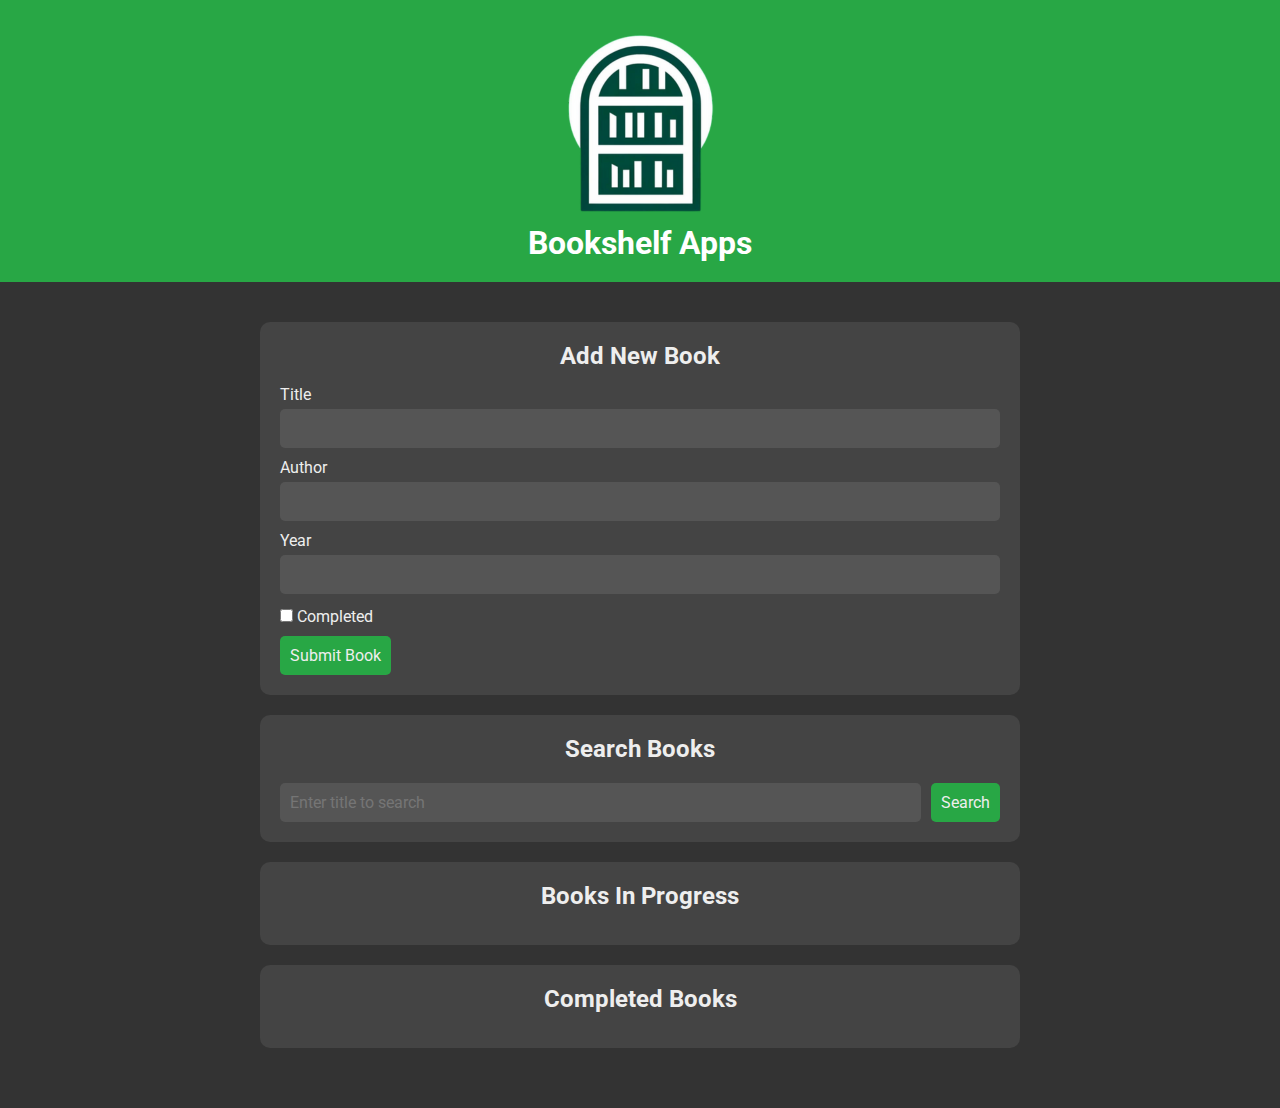
<file: bookshelf-app/index.html>
<!DOCTYPE html>
<html lang="en">
  <head>
    <meta charset="UTF-8" />
    <meta name="viewport" content="width=device-width, initial-scale=1.0" />
    <title>Bookshelf Apps</title>
    <link
      href="https://fonts.googleapis.com/css2?family=Roboto:wght@400;500;700&display=swap"
      rel="stylesheet"
    />
    <link rel="stylesheet" href="css/styles.css" />
  </head>
  <body>
    <header class="head_bar">
      <img src="assets/logo.png" alt="Bookshelf Logo" class="logo" />
      <h1>Bookshelf Apps</h1>
    </header>
    <main>
      <section class="input_section">
        <h2>Add New Book</h2>
        <form id="inputBook" class="input-full">
          <div class="input">
            <label for="inputBookTitle">Title</label>
            <input id="inputBookTitle" type="text" required />
          </div>
          <div class="input">
            <label for="inputBookAuthor">Author</label>
            <input id="inputBookAuthor" type="text" required />
          </div>
          <div class="input">
            <label for="inputBookYear">Year</label>
            <input id="inputBookYear" type="number" required />
          </div>
          <div class="input_inline">
            <label class="checkbox-label">
              <input type="checkbox" id="inputBookIsComplete" />
              Completed
            </label>
          </div>
          <button type="submit">Submit Book</button>
        </form>
      </section>

      <section class="search_section">
        <h2>Search Books</h2>
        <form id="searchBook" class="search-box">
          <input
            id="searchBookTitle"
            type="text"
            placeholder="Enter title to search"
          />
          <button type="submit">Search</button>
        </form>
      </section>

      <section class="book_shelf" id="incompleteBookshelfList">
        <h2>Books In Progress</h2>
      </section>

      <section class="book_shelf" id="completeBookshelfList">
        <h2>Completed Books</h2>
      </section>
    </main>

    <div id="editDialog" class="edit-dialog" style="display: none">
      <div class="edit-dialog-content">
        <div class="edit-dialog-header">
          <span class="edit-dialog-close">&times;</span>
          <h2>Edit Book</h2>
        </div>
        <div class="edit-dialog-body">
          <form id="editBookForm">
            <label for="editTitle">Title:</label>
            <input type="text" id="editTitle" name="title" required />
            <label for="editAuthor">Author:</label>
            <input type="text" id="editAuthor" name="author" required />
            <label for="editYear">Year:</label>
            <input type="number" id="editYear" name="year" required />

            <button type="submit">Update</button>
          </form>
        </div>
      </div>
    </div>

    <script src="js/scripts.js"></script>
  </body>
</html>
</file>
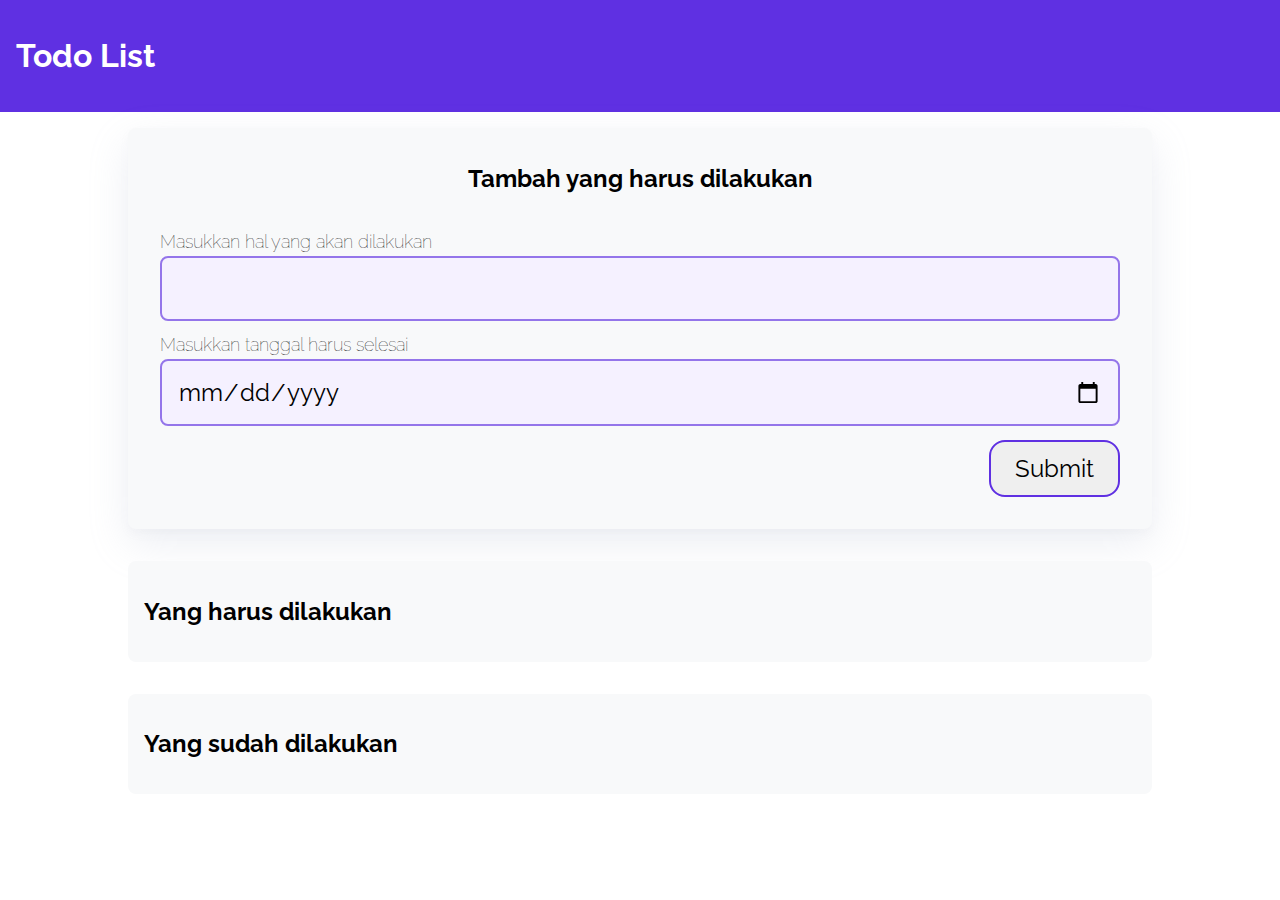
<file: todoapps/index.html>
<!DOCTYPE html>
<html lang="en">
  <head>
    <meta charset="UTF-8" />
    <meta http-equiv="X-UA-Compatible" content="IE=edge" />
    <meta name="viewport" content="width=device-width, initial-scale=1.0" />
    <title>Todo Apps</title>
    <link rel="stylesheet" href="css/style.css" />
  </head>

  <body>
    <header>
      <h1>Todo List</h1>
    </header>

    <div class="wrapper">
      <div class="container bg-white shadow" id="add-todo">
        <h2 class="container-header text-center">
          Tambah yang harus dilakukan
        </h2>
        <form class="form" action="#" id="form">
          <div class="form-group form-title">
            <label for="title">Masukkan hal yang akan dilakukan</label>
            <input type="text" id="title" name="title" required />
          </div>
          <div class="form-group form-title">
            <label for="date">Masukkan tanggal harus selesai</label>
            <input type="date" id="date" name="date" required />
          </div>
          <input
            type="submit"
            value="Submit"
            name="Submit"
            class="btn-submit"
          />
        </form>
      </div>

      <div class="container">
        <h2 class="container-header">Yang harus dilakukan</h2>
        <div class="list-item" id="todos"></div>
      </div>

      <div class="container">
        <h2 class="container-header">Yang sudah dilakukan</h2>
        <div class="list-item" id="completed-todos"></div>
      </div>
    </div>

    <script src="js/script.js" type="text/javascript"></script>
  </body>
</html>
</file>
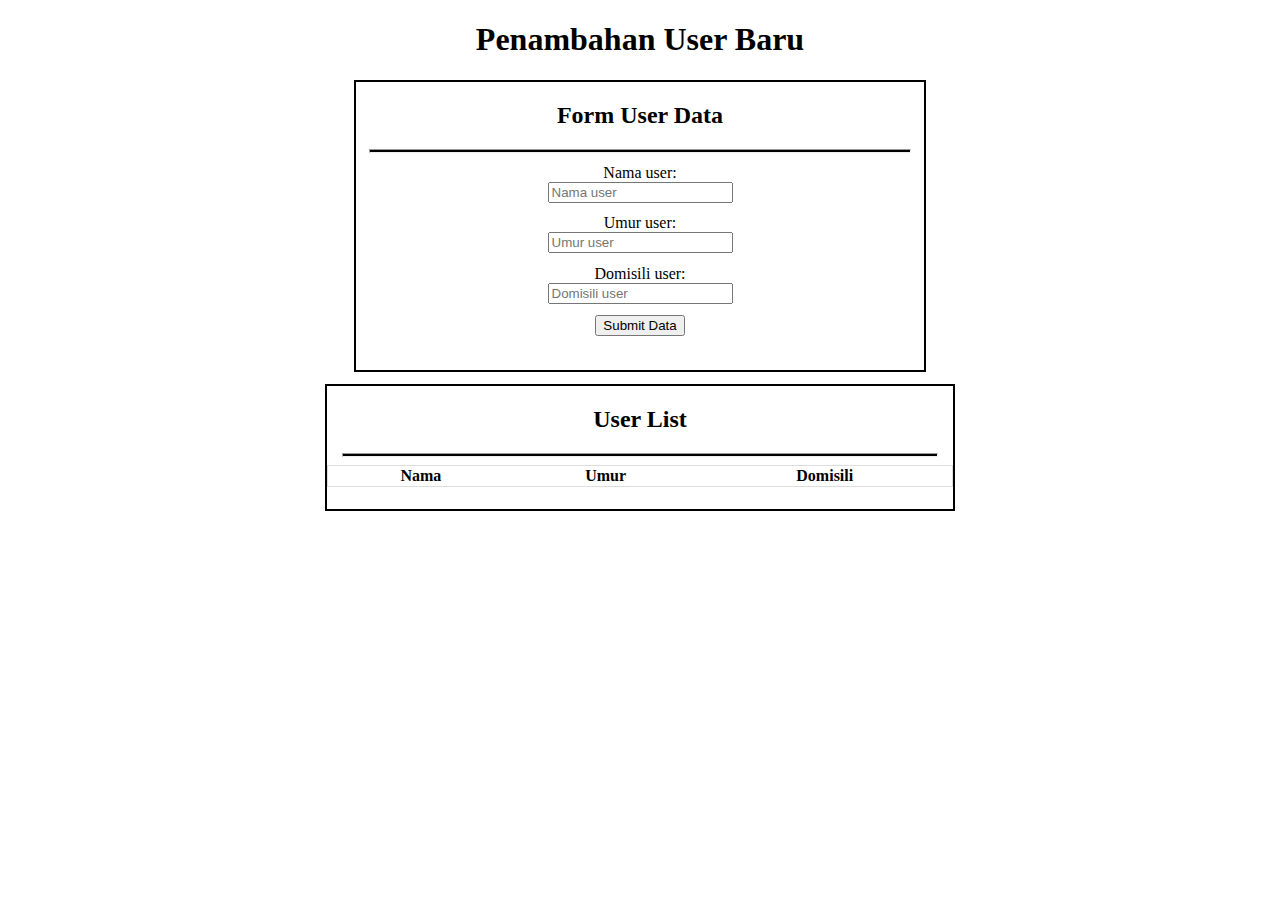
<file: Storage/JSON/index.html>
<!DOCTYPE html>
<html>
  <head>
    <title>Web Storage JSON</title>
    <style>
      hr {
        height: 2px;
        color: black;
        background-color: black;
        width: 95%;
      }

      table {
        border-collapse: collapse;
        border-spacing: 0;
        width: 100%;
        border: 1px solid #ddd;
      }

      .contents {
        margin-left: 5%;
        margin-right: 5%;
      }

      .child-content {
        border: 2px solid black;
        padding-bottom: 2%;
        margin-bottom: 1%;
      }

      .form-element {
        margin: 2%;
      }

      #user-form {
        width: 50%;
        height: 40%;
      }

      #user-list {
        margin-top: 1%;
        width: 55%;
      }

      #instructions-list {
        margin-left: 1%;
        margin-right: 1%;
      }
    </style>
  </head>
  <body>
    <h1 align="center">Penambahan User Baru</h1>
    <div class="contents" align="center">
      <div class="child-content" id="user-form">
        <h2>Form User Data</h2>
        <hr />
        <form id="form-data-user">
          <div class="form-element">
            <label for="nama">Nama user:</label><br />
            <input
              id="nama"
              type="text"
              name="nama"
              placeholder="Nama user"
              value=""
              maxlength="10"
              required
            /><br />
          </div>
          <div class="form-element">
            <label for="umur">Umur user:</label><br />
            <input
              id="umur"
              type="text"
              name="umur"
              placeholder="Umur user"
              value=""
              maxlength="2"
              required
            /><br />
          </div>
          <div class="form-element">
            <label for="domisili">Domisili user:</label><br />
            <input
              id="domisili"
              type="text"
              name="domisili"
              placeholder="Domisili user"
              value=""
              maxlength="10"
              required
            /><br />
          </div>
          <div class="form-element">
            <input id="submitButton" type="submit" value="Submit Data" />
          </div>
        </form>
      </div>

      <div class="child-content" id="user-list">
        <h2>User List</h2>
        <hr />
        <table id="user-list-table">
          <thead>
            <tr>
              <th>Nama</th>
              <th>Umur</th>
              <th>Domisili</th>
            </tr>
          </thead>
          <tbody id="user-list-detail" align="center"></tbody>
        </table>
      </div>
    </div>
    <script>
      const storageKey = "STORAGE_KEY";
      const submitAction = document.getElementById("form-data-user");

      function checkForStorage() {
        return typeof Storage !== "undefined";
      }

      function putUserList(data) {
        if (checkForStorage()) {
          let userData = [];
          if (localStorage.getItem(storageKey) !== null) {
            userData = JSON.parse(localStorage.getItem(storageKey));
          }

          userData.unshift(data);
          if (userData.length > 5) {
            userData.pop();
          }

          localStorage.setItem(storageKey, JSON.stringify(userData));
        }
      }

      function getUserList() {
        if (checkForStorage()) {
          return JSON.parse(localStorage.getItem(storageKey)) || [];
        } else {
          return [];
        }
      }

      function renderUserList() {
        const userData = getUserList();
        const userList = document.querySelector("#user-list-detail");

        userList.innerHTML = "";
        for (let user of userData) {
          let row = document.createElement("tr");
          row.innerHTML = "<td>" + user.nama + "</td>";
          row.innerHTML += "<td>" + user.umur + "</td>";
          row.innerHTML += "<td>" + user.domisili + "</td>";

          userList.appendChild(row);
        }
      }

      submitAction.addEventListener("submit", function (event) {
        const inputNama = document.getElementById("nama").value;
        const inputUmur = document.getElementById("umur").value;
        const inputDomisili = document.getElementById("domisili").value;
        const newUserData = {
          nama: inputNama,
          umur: inputUmur,
          domisili: inputDomisili,
        };

        putUserList(newUserData);
        renderUserList();
      });

      window.addEventListener("load", function () {
        if (checkForStorage) {
          if (localStorage.getItem(storageKey) !== null) {
            renderUserList();
          }
        } else {
          alert("Browser yang Anda gunakan tidak mendukung Web Storage");
        }
      });
    </script>
  </body>
</html>
</file>
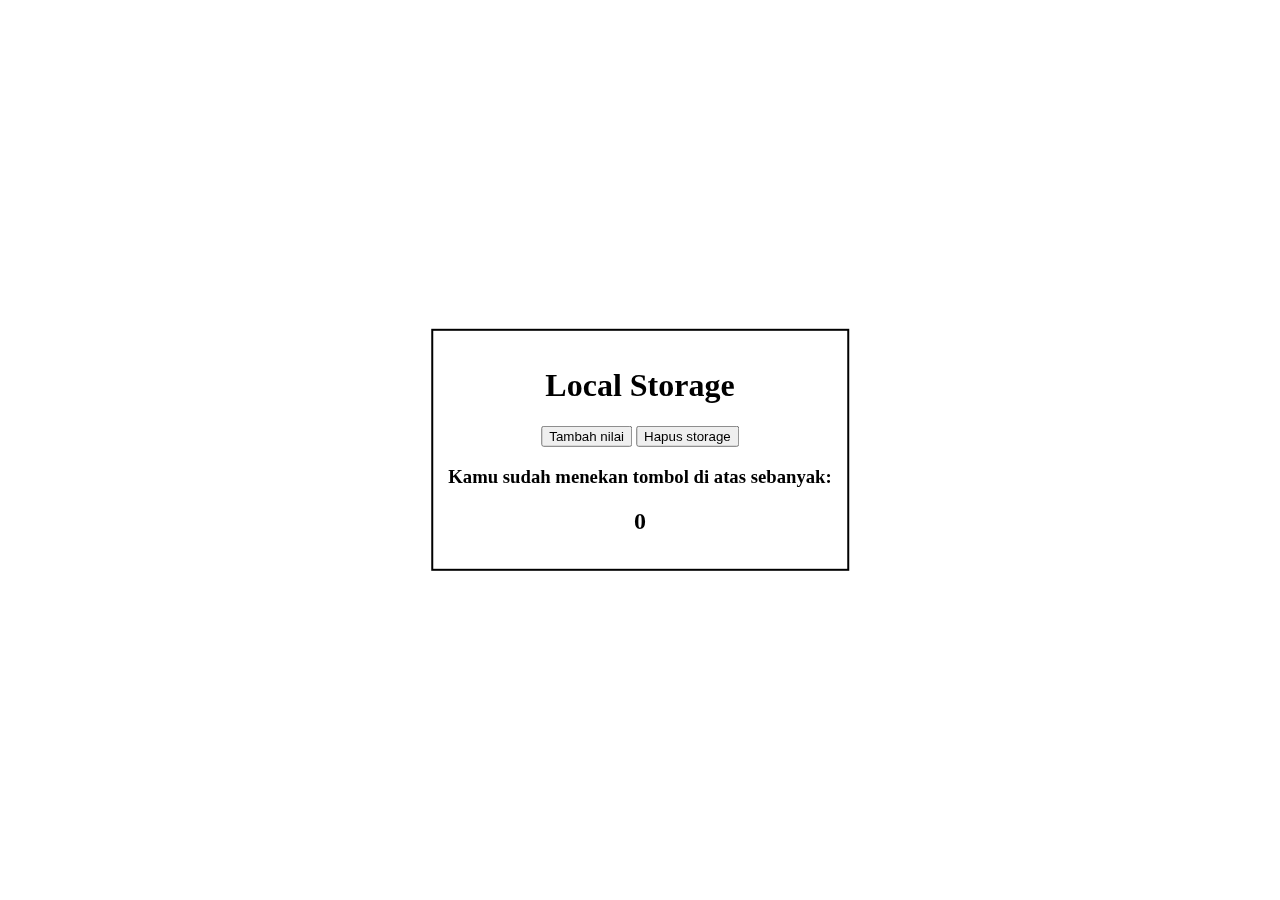
<file: Storage/localStorage/index.html>
<!DOCTYPE html>
<html lang="en">
  <head>
    <meta charset="UTF-8" />
    <meta name="viewport" content="width=device-width, initial-scale=1.0" />
    <title>Web Storage World</title>

    <link rel="stylesheet" href="styles.css" />
  </head>
  <body>
    <main class="contents" align="center">
      <h1>Local Storage</h1>

      <button id="incrementButton">Tambah nilai</button>
      <button id="clear">Hapus storage</button>

      <h3>Kamu sudah menekan tombol di atas sebanyak:</h3>
      <h2 id="count">0</h2>
    </main>

    <script src="index.js"></script>
  </body>
</html>
</file>
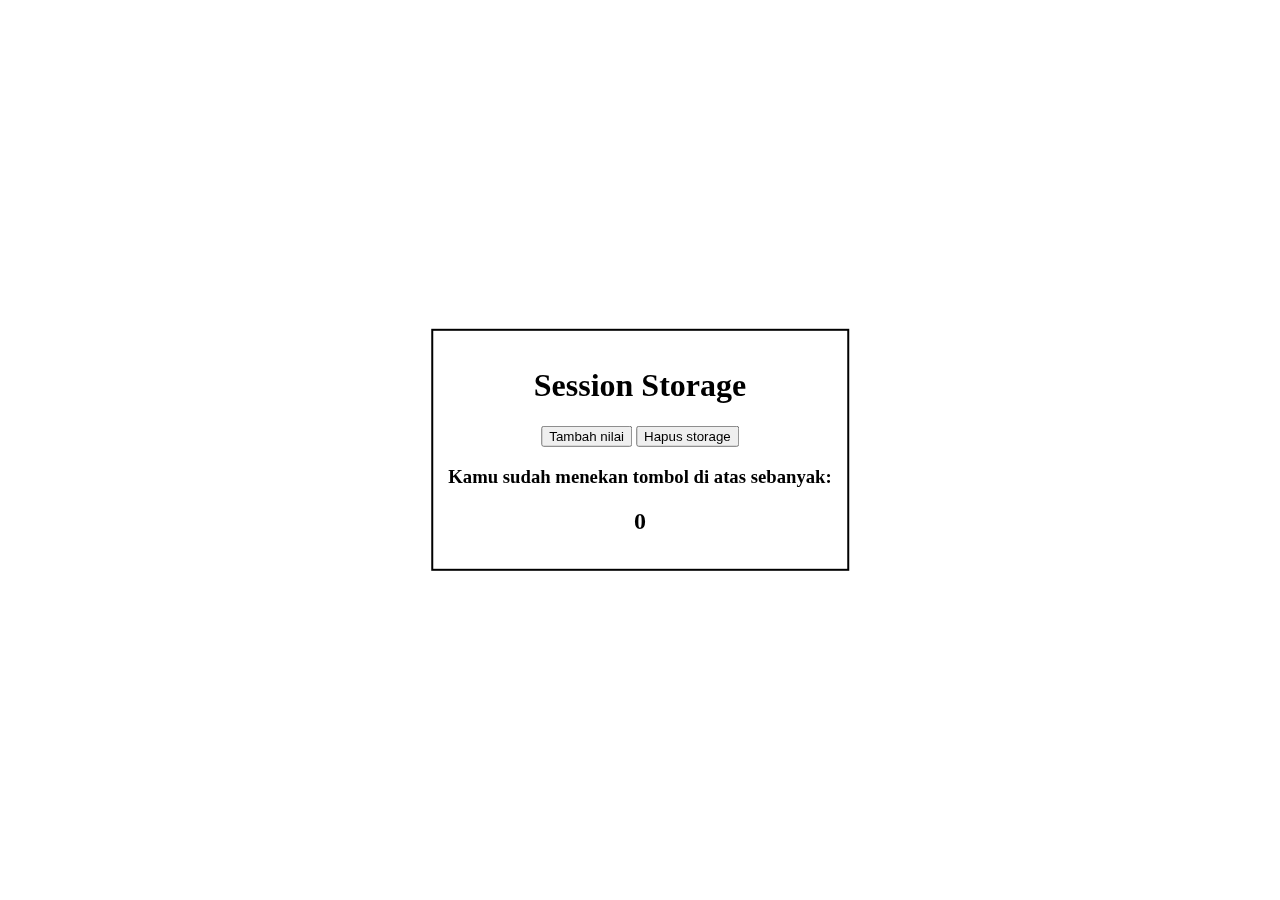
<file: Storage/sessionStorage/index.html>
<!DOCTYPE html>
<html lang="en">
  <head>
    <meta charset="UTF-8" />
    <meta name="viewport" content="width=device-width, initial-scale=1.0" />
    <title>Web Storage World</title>

    <link rel="stylesheet" href="styles.css" />
  </head>
  <body>
    <main class="contents" align="center">
      <h1>Session Storage</h1>

      <button id="incrementButton">Tambah nilai</button>
      <button id="clear">Hapus storage</button>

      <h3>Kamu sudah menekan tombol di atas sebanyak:</h3>
      <h2 id="count">0</h2>
    </main>

    <script src="index.js"></script>
  </body>
</html>
</file>
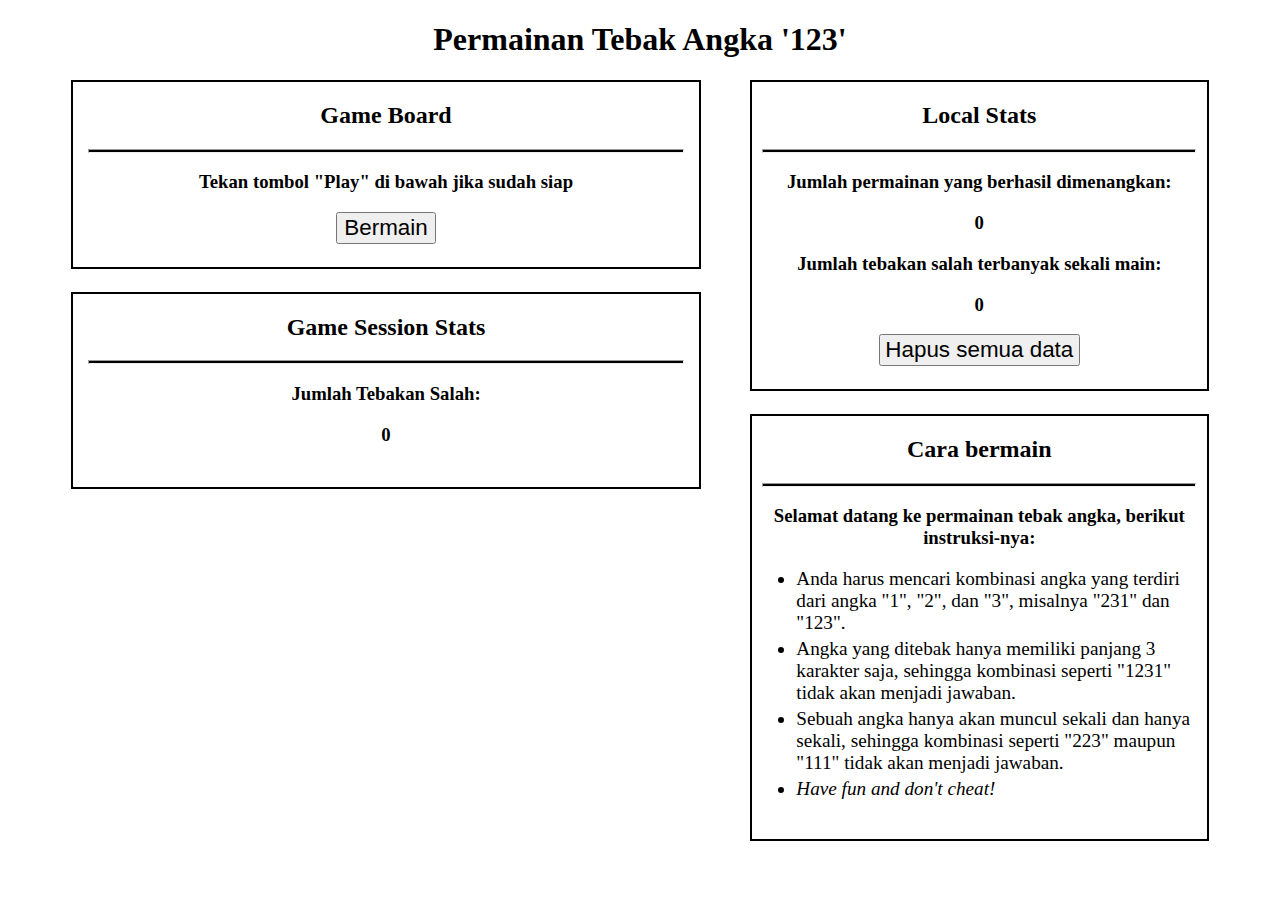
<file: Storage/tebakAngka/index.html>
<!DOCTYPE html>
<html>
  <head>
    <title>Web Storage Game</title>
    <style>
      hr {
        height: 2px;
        color: black;
        background-color: black;
        width: 95%;
      }

      li {
        margin-top: 1%;
        margin-bottom: 1%;
        font-size: 120%;
      }

      .contents {
        margin-left: 5%;
        margin-right: 5%;
      }

      .child-content {
        border: 2px solid black;
        padding-bottom: 2%;
        margin-bottom: 1%;
      }

      .button {
        padding-left: 1%;
        padding-right: 1%;
        font-size: 140%;
      }

      .answer-button {
        margin-left: 2%;
        margin-right: 2%;
        padding: 2%;
        font-size: 140%;
        width: 12%;
      }

      #total-stats {
        float: right;
        width: 40%;
        height: 50%;
      }

      #gameboard {
        float: left;
        width: 55%;
        height: 40%;
      }

      #session-stats {
        float: left;
        margin-top: 1%;
        width: 55%;
      }

      #instructions {
        float: right;
        margin-top: 1%;
        width: 40%;
      }

      #instructions-list {
        margin-left: 1%;
        margin-right: 1%;
      }
    </style>
  </head>
  <body align="center">
    <h1 align="center">Permainan Tebak Angka '123'</h1>
    <div class="contents">
      <div class="child-content" id="total-stats" align="center">
        <h2>Local Stats</h2>
        <hr />
        <div id="all-local-stats">
          <div class="local-stat-item">
            <h3>Jumlah permainan yang berhasil dimenangkan:</h3>
            <h3 id="local-total-victory-field"></h3>
          </div>
          <div class="local-stat-item">
            <h3>Jumlah tebakan salah terbanyak sekali main:</h3>
            <h3 id="local-maximum-attempt-field"></h3>
          </div>
          <button class="button" id="destroy-data-button">
            Hapus semua data
          </button>
        </div>
      </div>

      <div class="child-content" id="gameboard" align="center">
        <h2>Game Board</h2>
        <hr />
        <div id="before-game-display">
          <h3>Tekan tombol "Play" di bawah jika sudah siap</h3>
          <button class="button" id="play-button">Bermain</button>
        </div>
        <div id="during-game-display" hidden>
          <h3>Silahkan menebak angka!</h3>
          <h3>Jawaban Anda:</h3>
          <h1>
            "<u><span id="session-user-answer-field"></span></u>"
          </h1>
          <button class="answer-button" id="answer-1-button">1</button>
          <button class="answer-button" id="answer-2-button">2</button>
          <button class="answer-button" id="answer-3-button">3</button>
          <h3>
            "<span id="session-user-wrong-answer-field"></span>" bukanlah
            jawabannya...
          </h3>
          <br /><br />
        </div>
        <div id="after-game-display" hidden>
          <h3>Selamat Tebakan Anda benar!</h3>
          <h3>Jawabannya adalah:</h3>
          <h1>"<span id="session-true-answer-field"></span>"</h1>
          <h3><i></i>Refresh halaman ini untuk mencoba lagi</h3>
        </div>
      </div>

      <div class="child-content" id="session-stats" align="center">
        <h2>Game Session Stats</h2>
        <hr />
        <div id="all-session-stats">
          <div class="session-stat-item">
            <h3>Jumlah Tebakan Salah:</h3>
            <h3 id="session-user-attempts-amount-field"></h3>
          </div>
        </div>
      </div>

      <div class="child-content" id="instructions">
        <h2 align="center">Cara bermain</h2>
        <hr />
        <h3 align="center">
          Selamat datang ke permainan tebak angka, berikut instruksi-nya:
        </h3>
        <ul id="instructions-list" align="left">
          <li>
            Anda harus mencari kombinasi angka yang terdiri dari angka "1", "2",
            dan "3", misalnya "231" dan "123".
          </li>
          <li>
            Angka yang ditebak hanya memiliki panjang 3 karakter saja, sehingga
            kombinasi seperti "1231" tidak akan menjadi jawaban.
          </li>
          <li>
            Sebuah angka hanya akan muncul sekali dan hanya sekali, sehingga
            kombinasi seperti "223" maupun "111" tidak akan menjadi jawaban.
          </li>
          <li><i>Have fun and don't cheat!</i></li>
        </ul>
      </div>
    </div>

    <script>
      //inisialiasi variabel untuk menampung elemen dokumen
      const localTotalVictoryField = document.getElementById(
        "local-total-victory-field"
      );
      const localMaximumAttemptField = document.getElementById(
        "local-maximum-attempt-field"
      );
      const destroyDataButton = document.getElementById("destroy-data-button");
      const playButton = document.getElementById("play-button");
      const beforeGameDisplay = document.getElementById("before-game-display");
      const duringGameDisplay = document.getElementById("during-game-display");
      const afterGameDisplay = document.getElementById("after-game-display");
      const answerButton1 = document.getElementById("answer-1-button");
      const answerButton2 = document.getElementById("answer-2-button");
      const answerButton3 = document.getElementById("answer-3-button");
      const sessionUserAnswerField = document.getElementById(
        "session-user-answer-field"
      );
      const sessionUserWrongAnswerField = document.getElementById(
        "session-user-wrong-answer-field"
      );
      const sessionTrueAnswerField = document.getElementById(
        "session-true-answer-field"
      );
      const sessionUserAttemptsField = document.getElementById(
        "session-user-attempts-amount-field"
      );

      //inisialisasi fungsi untuk menghasilkan jawaban permainan
      function getAnswer() {
        let answer = "123".split("");
        for (let i = 0; i < answer.length; i++) {
          let j = Math.floor(Math.random() * (i + 1));
          let tmp = answer[i];
          answer[i] = answer[j];
          answer[j] = tmp;
        }
        return answer.join("");
      }

      //inisialiasi key untuk session storage
      const sessionAnswerKey = "SESSION_ANSWER";
      const sessionUserAttemptsKey = "SESSION_USER_ATTEMPTS";
      const sessionUserIsPlayingKey = "SESSION_USER_IS_PLAYING";

      //inisialisasi key untuk local storage
      const localTotalVictoryKey = "LOCAL_TOTAL_VICTORIES_PLAYED";
      const localMaximumAttemptsKey = "LOCAL_MAXIMUM_ATTEMPTS";

      window.addEventListener("load", function () {
        if (typeof Storage !== "undefined") {
          if (sessionStorage.getItem(sessionAnswerKey) === null) {
            sessionStorage.setItem(sessionAnswerKey, "");
          }
          if (sessionStorage.getItem(sessionUserAttemptsKey) === null) {
            sessionStorage.setItem(sessionUserAttemptsKey, 0);
          }
          if (sessionStorage.getItem(sessionUserIsPlayingKey) === null) {
            sessionStorage.setItem(sessionUserIsPlayingKey, false);
          }
          if (localStorage.getItem(localTotalVictoryKey) === null) {
            localStorage.setItem(localTotalVictoryKey, 0);
          }
          if (localStorage.getItem(localMaximumAttemptsKey) === null) {
            localStorage.setItem(localMaximumAttemptsKey, 0);
          }
        } else {
          alert("Browser tidak mendukung Web Storage ");
        }

        sessionUserAttemptsField.innerHTML = sessionStorage.getItem(
          sessionUserAttemptsKey
        );
        localTotalVictoryField.innerText =
          localStorage.getItem(localTotalVictoryKey);
        localMaximumAttemptField.innerText = localStorage.getItem(
          localMaximumAttemptsKey
        );

        playButton.addEventListener("click", function () {
          sessionStorage.setItem(sessionAnswerKey, getAnswer());
          sessionStorage.setItem(sessionUserAttemptsKey, 0);
          sessionStorage.setItem(sessionUserIsPlayingKey, true);
          beforeGameDisplay.hidden = true;
          duringGameDisplay.hidden = false;
        });

        answerButton1.addEventListener("click", function () {
          sessionUserAnswerField.innerHTML = "1";
          if (sessionUserAnswerField.innerText.length == 3) {
            checkAnswer(sessionUserAnswerField.innerText);
          }
        });

        answerButton2.addEventListener("click", function () {
          sessionUserAnswerField.innerHTML = "2";
          if (sessionUserAnswerField.innerText.length == 3) {
            checkAnswer(sessionUserAnswerField.innerText);
          }
        });

        answerButton3.addEventListener("click", function () {
          sessionUserAnswerField.innerHTML = "3";
          if (sessionUserAnswerField.innerText.length == 3) {
            checkAnswer(sessionUserAnswerField.innerText);
          }
        });

        function checkAnswer(userGuess) {
          const answer = sessionStorage.getItem(sessionAnswerKey);
          if (userGuess == answer) {
            duringGameDisplay.setAttribute("hidden", true);
            afterGameDisplay.removeAttribute("hidden");
            sessionTrueAnswerField.innerHTML = answer;
            updateScore();
          } else {
            const previousAttemptAmount = parseInt(
              sessionStorage.getItem(sessionUserAttemptsKey)
            );
            sessionStorage.setItem(
              sessionUserAttemptsKey,
              previousAttemptAmount + 1
            );
            sessionUserAttemptsField.innerHTML = sessionStorage.getItem(
              sessionUserAttemptsKey
            );
            sessionUserAnswerField.innerHTML = "";
            sessionUserWrongAnswerField.innerHTML = userGuess;
          }
        }

        function updateScore() {
          const sessionAttemptsValue = parseInt(
            sessionStorage.getItem(sessionUserAttemptsKey)
          );
          const localAttemptsValue = parseInt(
            localStorage.getItem(localMaximumAttemptsKey)
          );
          if (sessionAttemptsValue > localAttemptsValue) {
            localStorage.setItem(localMaximumAttemptsKey, sessionAttemptsValue);
            localMaximumAttemptField.innerHTML = sessionAttemptsValue;
          }
          const previousTotalVictoryAmount = parseInt(
            localStorage.getItem(localTotalVictoryKey)
          );
          localStorage.setItem(
            localTotalVictoryKey,
            previousTotalVictoryAmount + 1
          );
          localTotalVictoryField.innerText =
            localStorage.getItem(localTotalVictoryKey);
        }

        window.addEventListener("beforeunload", function () {
          sessionUserAnswerField.innerHTML = "";
          sessionUserWrongAnswerField.innerHTML = "";
          sessionStorage.setItem(sessionUserAttemptsKey, 0);
          sessionUserAttemptsField.innerText = sessionStorage.getItem(
            sessionUserAttemptsKey
          );
        });

        destroyDataButton.addEventListener("click", function () {
          sessionStorage.removeItem(sessionAnswerKey);
          sessionStorage.removeItem(sessionUserAttemptsKey);
          sessionStorage.removeItem(sessionUserIsPlayingKey);
          localStorage.removeItem(localTotalVictoryKey);
          localStorage.removeItem(localMaximumAttemptsKey);
          alert("Mohon meng-refresh halaman ini untuk memulai ulang permainan");
        });
      });
    </script>
  </body>
</html>
</file>
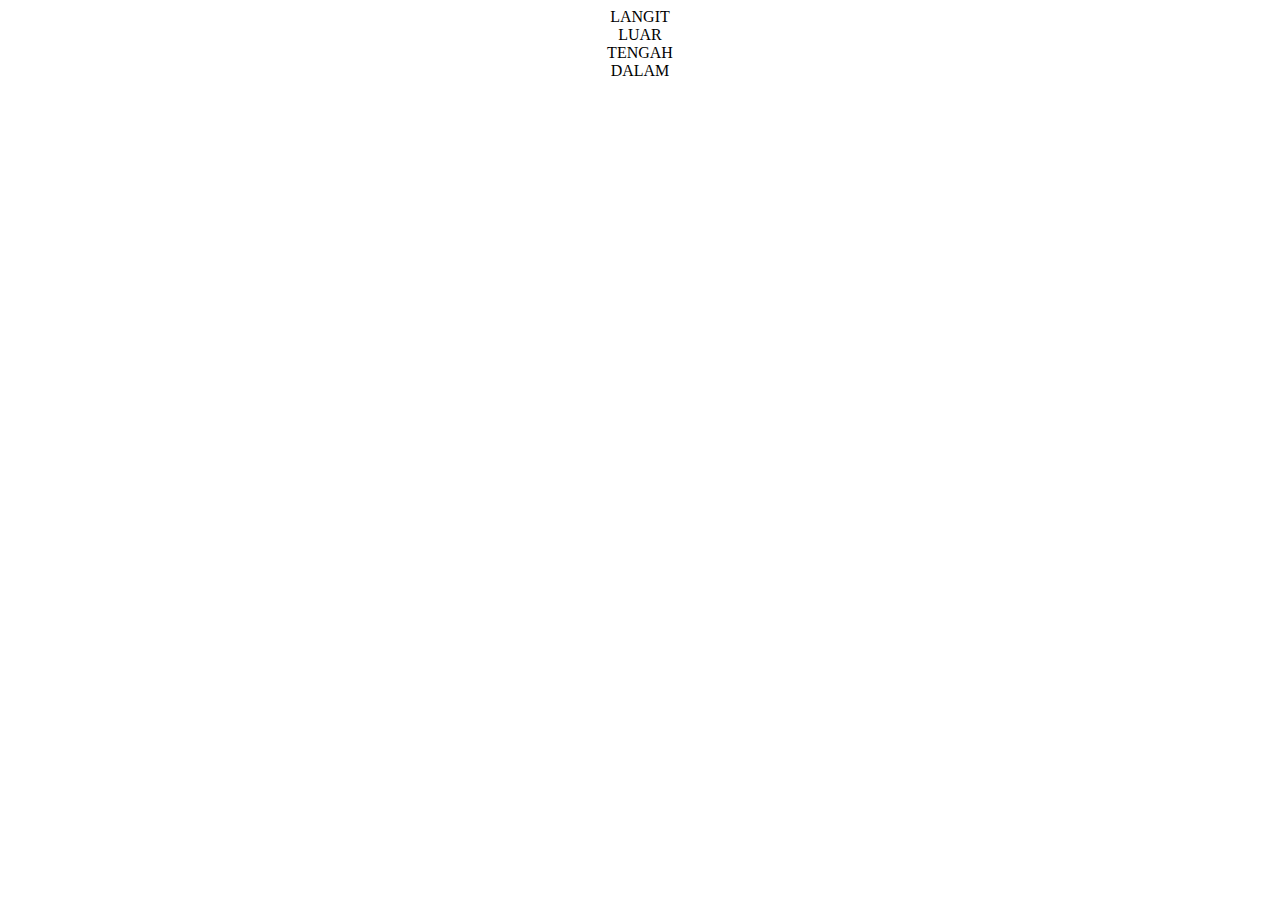
<file: Events/bubbling.html>
<!DOCTYPE html>
<html>
  <head>
    <meta charset="UTF-8" />
    <title>Bubbling World</title>
    
    <link rel="stylesheet" href="styles.css" >
  </head>
  <body>
    <div onclick="alert('ELEMEN LANGIT')" align="center">
      LANGIT
      <div onclick="alert('ELEMEN LUAR')" align="center">
        LUAR
        <div onclick="alert('ELEMEN TENGAH')" align="center">
          TENGAH
          <div onclick="alert('ELEMEN DALAM')" align="center">DALAM</div>
        </div>
      </div>
    </div>
  </body>
</html>
</file>
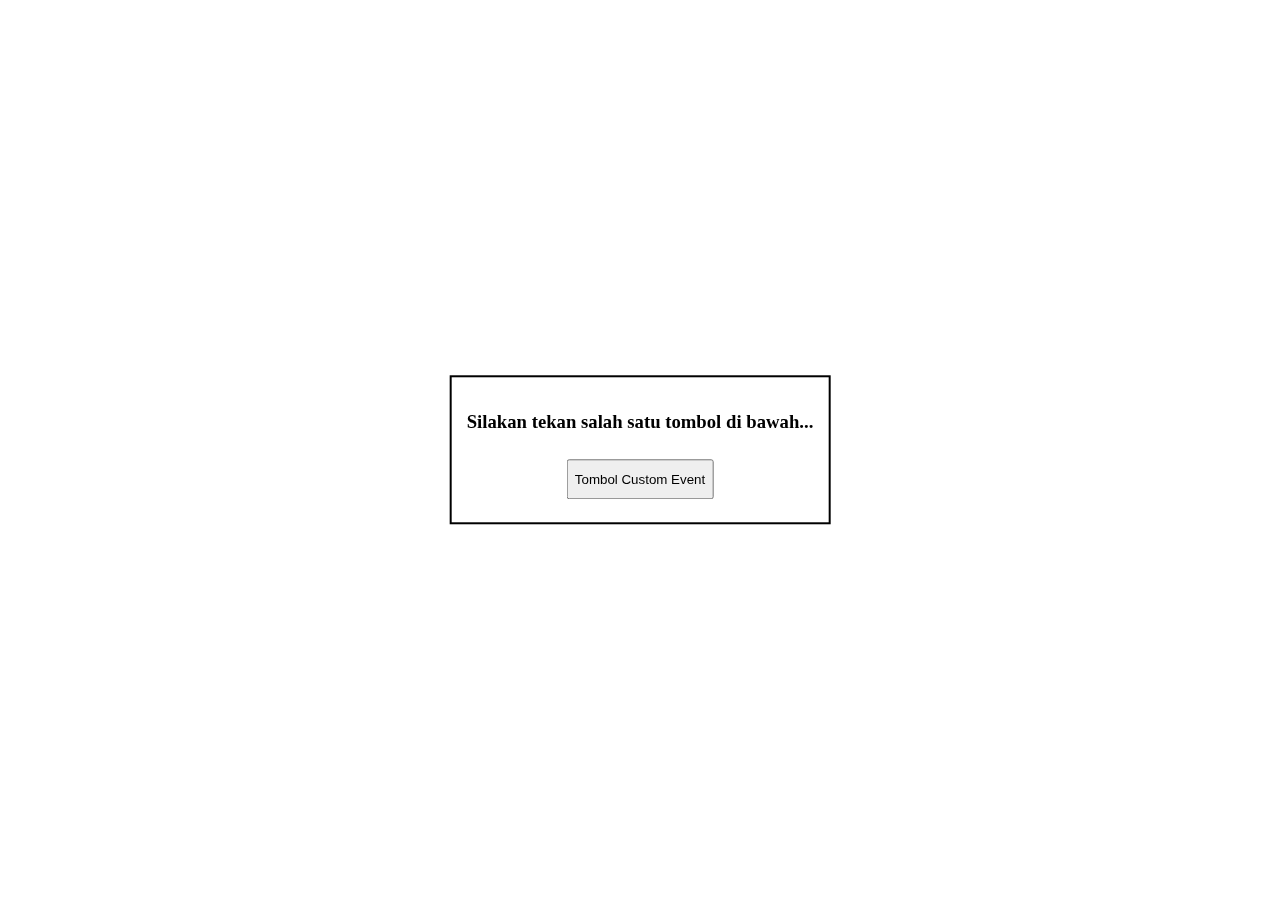
<file: Events/custom-event.html>
<!DOCTYPE html>
<html>
  <head>
    <title>Event World</title>
    <style>
      .buttons {
        position: fixed;
        top: 50%;
        left: 50%;
        transform: translate(-50%, -50%);
        border: 2px solid black;
        padding: 15px;
      }
      .button {
        margin: 8px;
        height: 40px;
      }
    </style>
  </head>
  <body>
    <div class="buttons" align="center">
      <h3 id="caption">Silakan tekan salah satu tombol di bawah...</h3>
      <button class="button" id="tombol">Tombol Custom Event</button>
    </div>
    <script>
        const changeCaption = new Event('changeCaption');
        window.addEventListener('load', function(){
            const tombol = document.getElementById('tombol');
            tombol.addEventListener('changeCaption', customEventHandler);
            tombol.addEventListener('click', function(){
                tombol.dispatchEvent(changeCaption);
            });
        })

        function customEventHandler(ev){
            console.log('Event ' + ev.type + ' telah dijalankan');
            const caption = document.getElementById('caption');
            caption.innerText = 'Anda telah menekan tombol custom event';
        }
    </script>
  </body>
</html>
</file>
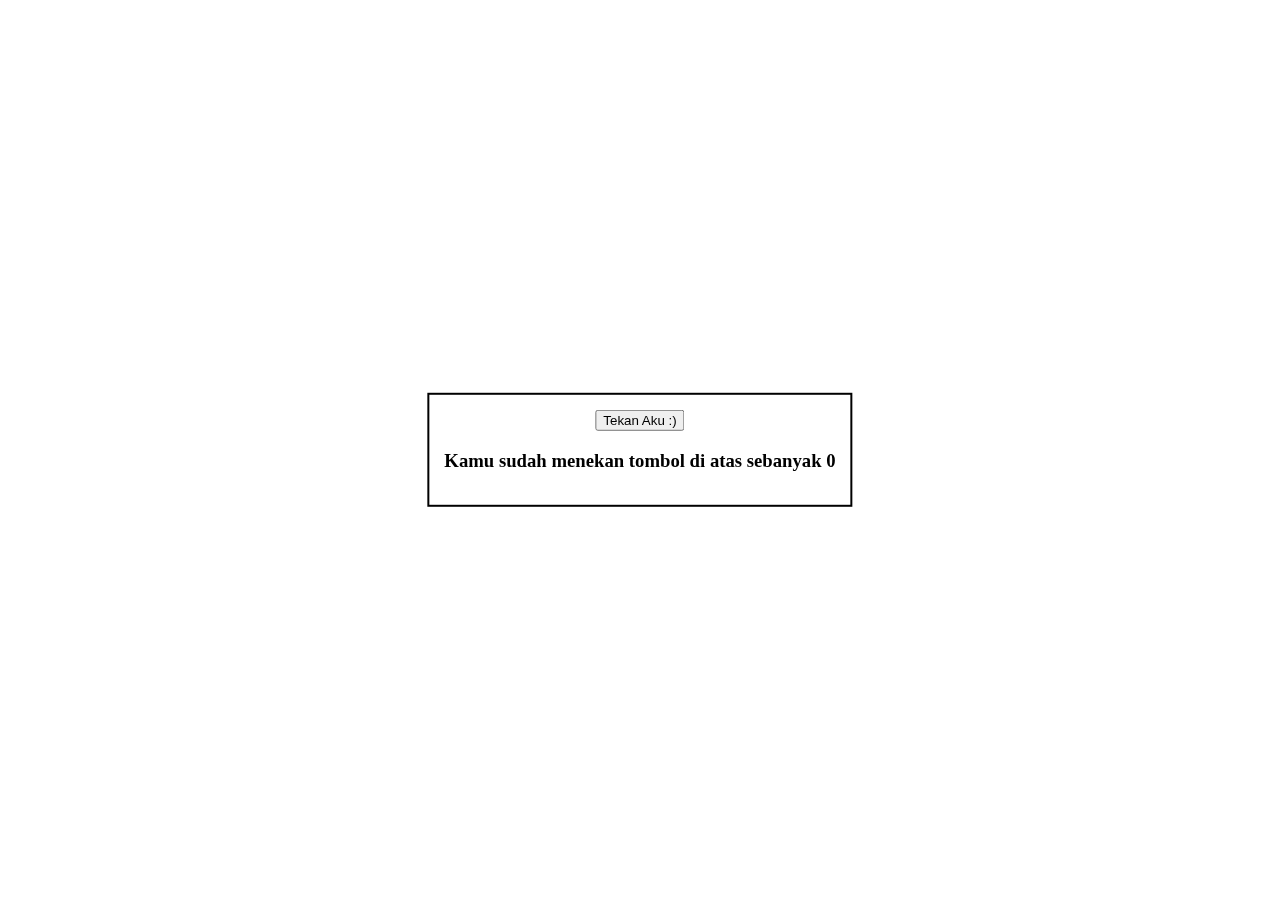
<file: Events/event.html>
<!DOCTYPE html>
<html lang="en">
  <head>
    <meta charset="UTF-8" />
    <meta name="viewport" content="width=device-width, initial-scale=1.0" />
    <title>Document</title>

    <style>
      .contents {
        position: fixed;
        top: 50%;
        left: 50%;
        transform: translate(-50%, -50%);
        border: 2px solid black;
        padding: 15px;
      }

      #generateButton {
        margin-top: 5px;
        margin-bottom: 15px;
      }
    </style>
  </head>
  <body>
    <div class="contents" align="center" hidden>
      <button id="incrementButton">Tekan Aku :)</button>
      <h3>
        Kamu sudah menekan tombol di atas sebanyak <span id="count">0</span>
      </h3>
    </div>

    <script>
      function welcome() {
        alert("Sim salabim muncullah elemen-elemen HTML!");
        const contents = document.querySelector(".contents");
        contents.removeAttribute("hidden");
      }

      function increment() {
        document.getElementById("count").innerText++;

        if (document.getElementById("count").innerText == 7) {
          const hiddenMessage = document.createElement("h4");
          hiddenMessage.innerText =
            "Selamat Anda menemukan hadiah tersembunyi...";
          const image = document.createElement("img");
          image.setAttribute("src", "https://i.ibb.co/0V49VRZ/catto.jpg");
          const contents = document.querySelector(".contents");
          contents.appendChild(hiddenMessage).appendChild(image);
        }
      }

      window.addEventListener('load', welcome)
      document.getElementById("incrementButton").addEventListener("click", increment);
    </script>
  </body>
</html>
</file>
<file: bookshelf-app/css/styles.css>
/* styles.css */
* {
  padding: 0;
  margin: 0;
  box-sizing: border-box;
}

body,
input,
button {
  font-family: "Roboto", sans-serif;
  color: #eee;
}

body {
  background-color: #333;
}

input,
button {
  font-size: 16px;
  background-color: #555;
  border: none;
  border-radius: 5px;
  padding: 10px;
  margin-top: 5px;
}

button {
  font-size: 16px;
  background-color: #28a745;
  border: none;
  border-radius: 5px;
  padding: 10px;
  margin-top: 5px;
}

.head_bar {
  background-color: #28a745;
  color: white;
  padding: 20px;
  text-align: center;
}

main {
  max-width: 800px;
  width: 90%;
  margin: 20px auto;
  padding: 20px;
}

.input_section,
.book_shelf,
.search_section {
  background-color: #444;
  padding: 20px;
  border-radius: 10px;
  margin-bottom: 20px;
}

.input_section h2,
.book_shelf h2,
.search_section h2 {
  text-align: center;
  margin-bottom: 15px;
}

.input_section .input,
.search_section .input {
  margin-bottom: 10px; /* Menambahkan spasi antara input */
}

.input_section .input input,
.search_section input {
  width: 100%; /* Menetapkan lebar input penuh */
  box-sizing: border-box; /* Pastikan padding tidak menambah lebar */
}

.input_section .input_inline {
  display: flex;
  justify-content: flex-start;
  align-items: center;
}

.input_section .input_inline label {
  display: inline-block; /* Membuat label inline */
  margin-right: 10px; /* Memberi spasi antara label dan checkbox */
}

/* Mengatur ulang button Submit agar sejajar dengan input box */
.input_section form button {
  margin-top: 10px;
  padding: 10px;
}

/* Mengatur ulang form pencarian agar input box dan tombol search sejajar */
.search_section form {
  display: flex;
}

.search_section form input {
  flex-grow: 1; /* Input akan memenuhi ruang tersedia */
  margin-right: 10px; /* Memberi spasi antara input dan tombol */
}

.search_section form button {
  white-space: nowrap; /* Pastikan teks tombol tidak bungkus */
}

.book_item {
  background-color: #555;
  padding: 15px;
  border-radius: 5px;
  margin-bottom: 10px;
}

.book_item h3,
.book_item p {
  margin-bottom: 5px;
}

.action button {
  margin-right: 10px;
}

.action .green {
  background-color: #28a745;
}

.action .red {
  background-color: #dc3545;
}

.edit-dialog {
  position: fixed;
  top: 50%;
  left: 50%;
  transform: translate(-50%, -50%);
  z-index: 2;
  background-color: #f2f2f2; /* Warna latar yang lebih lembut */
  box-shadow: 0 4px 8px rgba(0, 0, 0, 0.1);
  width: 90%;
  max-width: 500px;
  padding: 20px;
  border-radius: 8px;
  display: none;
}

.edit-dialog-content {
  display: flex;
  flex-direction: column;
}

.edit-dialog-header {
  display: flex;
  justify-content: space-between;
  align-items: center;
  border-bottom: 1px solid #ccc; /* Warna border yang halus */
  padding-bottom: 10px;
}

.edit-dialog-header h2 {
  color: #333; /* Warna teks yang lebih gelap */
}

.edit-dialog-close {
  cursor: pointer;
  color: #757575; /* Warna untuk tombol tutup */
  font-size: 24px;
}

.edit-dialog-close:hover {
  color: #333;
}

.edit-dialog-body {
  padding-top: 20px;
}

.edit-dialog-body form label {
  display: block;
  margin-top: 10px;
  color: #333; /* Warna label yang lebih gelap untuk kontras */
}

.edit-dialog-body form input,
.edit-dialog-body form button {
  width: 100%;
  padding: 10px;
  margin-top: 5px;
  border: 1px solid #ccc; /* Warna border input */
  background-color: #fff; /* Warna latar input */
  color: #333; /* Warna teks input */
}

.edit-dialog-body form button {
  background-color: #4caf50; /* Warna tombol hijau */
  color: white; /* Warna teks tombol */
  border: none;
}

.edit-dialog-body form button:hover {
  background-color: #45a049; /* Warna tombol saat hover */
}
</file>
<file: todoapps/css/style.css>
@import url('https://fonts.googleapis.com/css2?family=Raleway&display=swap');

* {
    box-sizing: border-box;
}

html, body {
    font-family: Raleway, sans-serif;
    margin: 0;
    padding: 0;
    box-sizing: border-box;
}

header {
    background: #5F30E2;
    padding: 16px;
    color: white;
}

.wrapper {
    display: flex;
    flex-direction: column;
    align-items: center;
}

.wrapper .container {
    width: 1024px;
    border-radius: 8px;
    margin: 16px;
    background: #F8F9FA;
    padding: 16px;
    flex-grow: 1;
    height: fit-content;
}


.item {
    border-radius: 16px;
    margin-top: 16px;
    padding: 12px 24px 12px 24px;
    background: white;
    display: flex;
    align-items: center;
}

.item > .inner h2 {
    margin-bottom: unset;
}

.item > .inner p {
    margin-top: 5px;
}

.form {
    display: flex;
    padding: 16px;
    flex-direction: column;
    height: 300px;
    border-radius: 16px;
}

.form-group {
    display: flex;
    flex-direction: column;
}

.form-group label {
    margin-bottom: 4px;
    font-size: 18px;
    font-weight: lighter;
}

.shadow {
    box-shadow: 0 5px 10px rgba(154, 160, 185, .05), 0 15px 40px rgba(166, 173, 201, .2);
}

input[type=text], input[type=date] {
    font-family: Raleway, sans-serif;
    background: #F5F1FF;
    border: 2px solid #9475EA;
    border-radius: 8px;
    padding: 16px;
    box-sizing: border-box;
    margin-bottom: 8px;
    font-size: 24px;
}

.btn-submit {
    width: fit-content;
    font-family: Raleway, sans-serif;
    border-radius: 16px;
    padding: 12px 24px;
    border: 2px solid #5F30E2;
    color: black;
    font-size: 24px;
    margin-top: auto;
    align-self: flex-end;
    cursor: pointer;
}

.btn-submit:hover {
    background: #5F30E2;
    color: white;
}

input[type=text], input[type=date], .btn-submit:focus {
    outline: none;
}

.text-center {
    text-align: center;
}

.form-title {
    margin: auto 0;
}

.check-button {
    width: 40px;
    height: 40px;

    background: url('../assets/check-outline.svg');
    background-size: contain;
    margin-left: auto;
    cursor: pointer;
    border: none;
}

.check-button:hover {
    background: url('../assets/check-solid.svg');
    background-size: contain;
}

.trash-button {
    width: 40px;
    height: 40px;

    background: url('../assets/trash-outline.svg');
    background-size: contain;
    margin-left: 16px;
    cursor: pointer;
    border: none;
}

.trash-button:hover {
    background: url('../assets/trash-fill.svg');
    background-size: contain;
}

.undo-button {
    width: 40px;
    height: 40px;

    background: url('../assets/undo-ouline.svg');
    background-size: contain;
    margin-left: auto;
    cursor: pointer;
    border: none;
}

.undo-button:hover {
    background: url('../assets/undo-ouline.svg');
    background-size: contain;
}

.check-button:focus, .trash-button {
    outline: none;
}


@media only screen and (max-width: 1024px) {
    .wrapper {
        margin: 0;
    }

    .wrapper .container {
        width: 100%;
    }

    .list-item {
        width: 90%;
    }

    .form {
        width: 100%;
    }
}
</file>
<file: Storage/localStorage/styles.css>
.contents {
  border: 2px solid black;
  padding: 15px;

  position: fixed;
  top: 50%;
  left: 50%;

  transform: translate(-50%, -50%);
}

#generateButton {
  margin-top: 5px;
  margin-bottom: 15px;
}
</file>
<file: Storage/sessionStorage/styles.css>
.contents {
    border: 2px solid black;
    padding: 15px;

    position: fixed;
    top: 50%;
    left: 50%;

    transform: translate(-50%, -50%);
}

#generateButton {
    margin-top: 5px;
    margin-bottom: 15px;
}
</file>
<file: Events/styles.css>
.contents {
  border: 2px solid black;
  padding: 15px;

  position: fixed;
  top: 50%;
  left: 50%;

  transform: translate(-50%, -50%);
}

.form-element {
  margin: 8px;
  text-align: left;
}

#notifikasiSisaKarakter {
  visibility: hidden;
}
</file>
